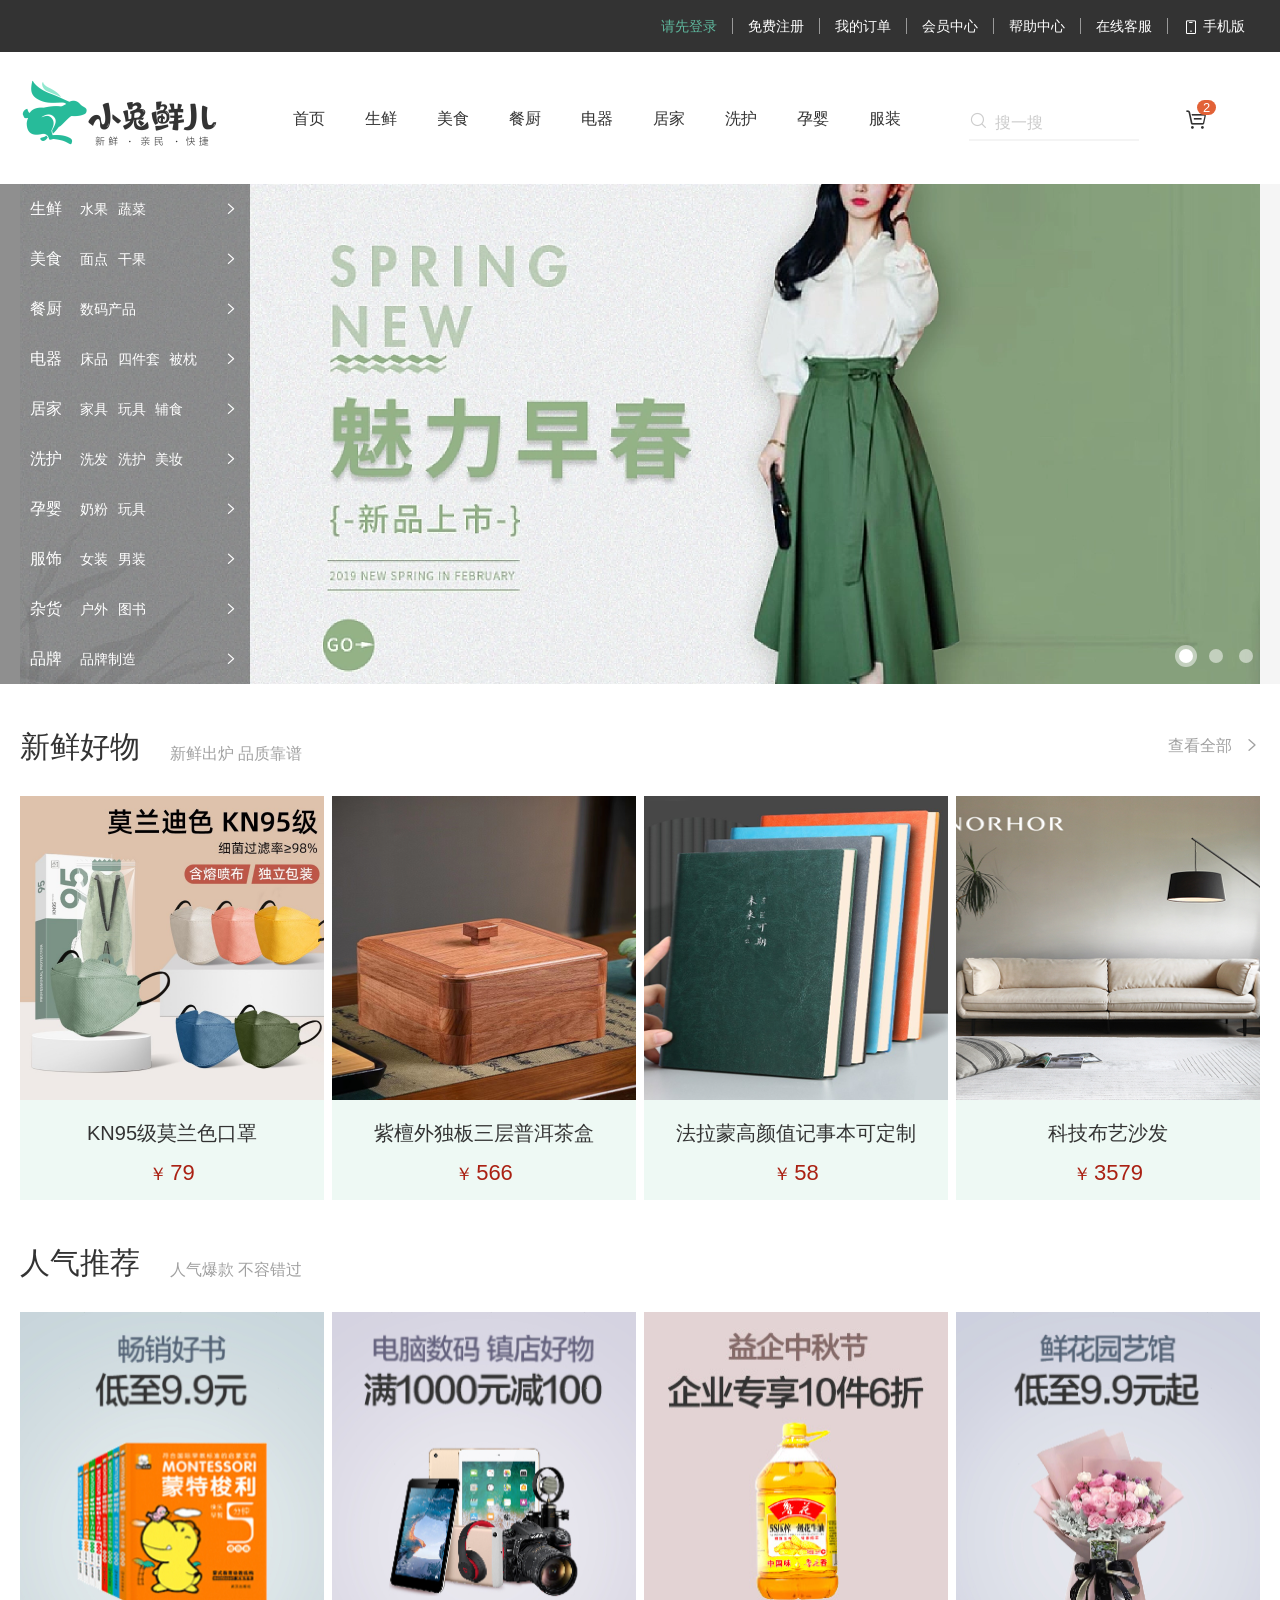
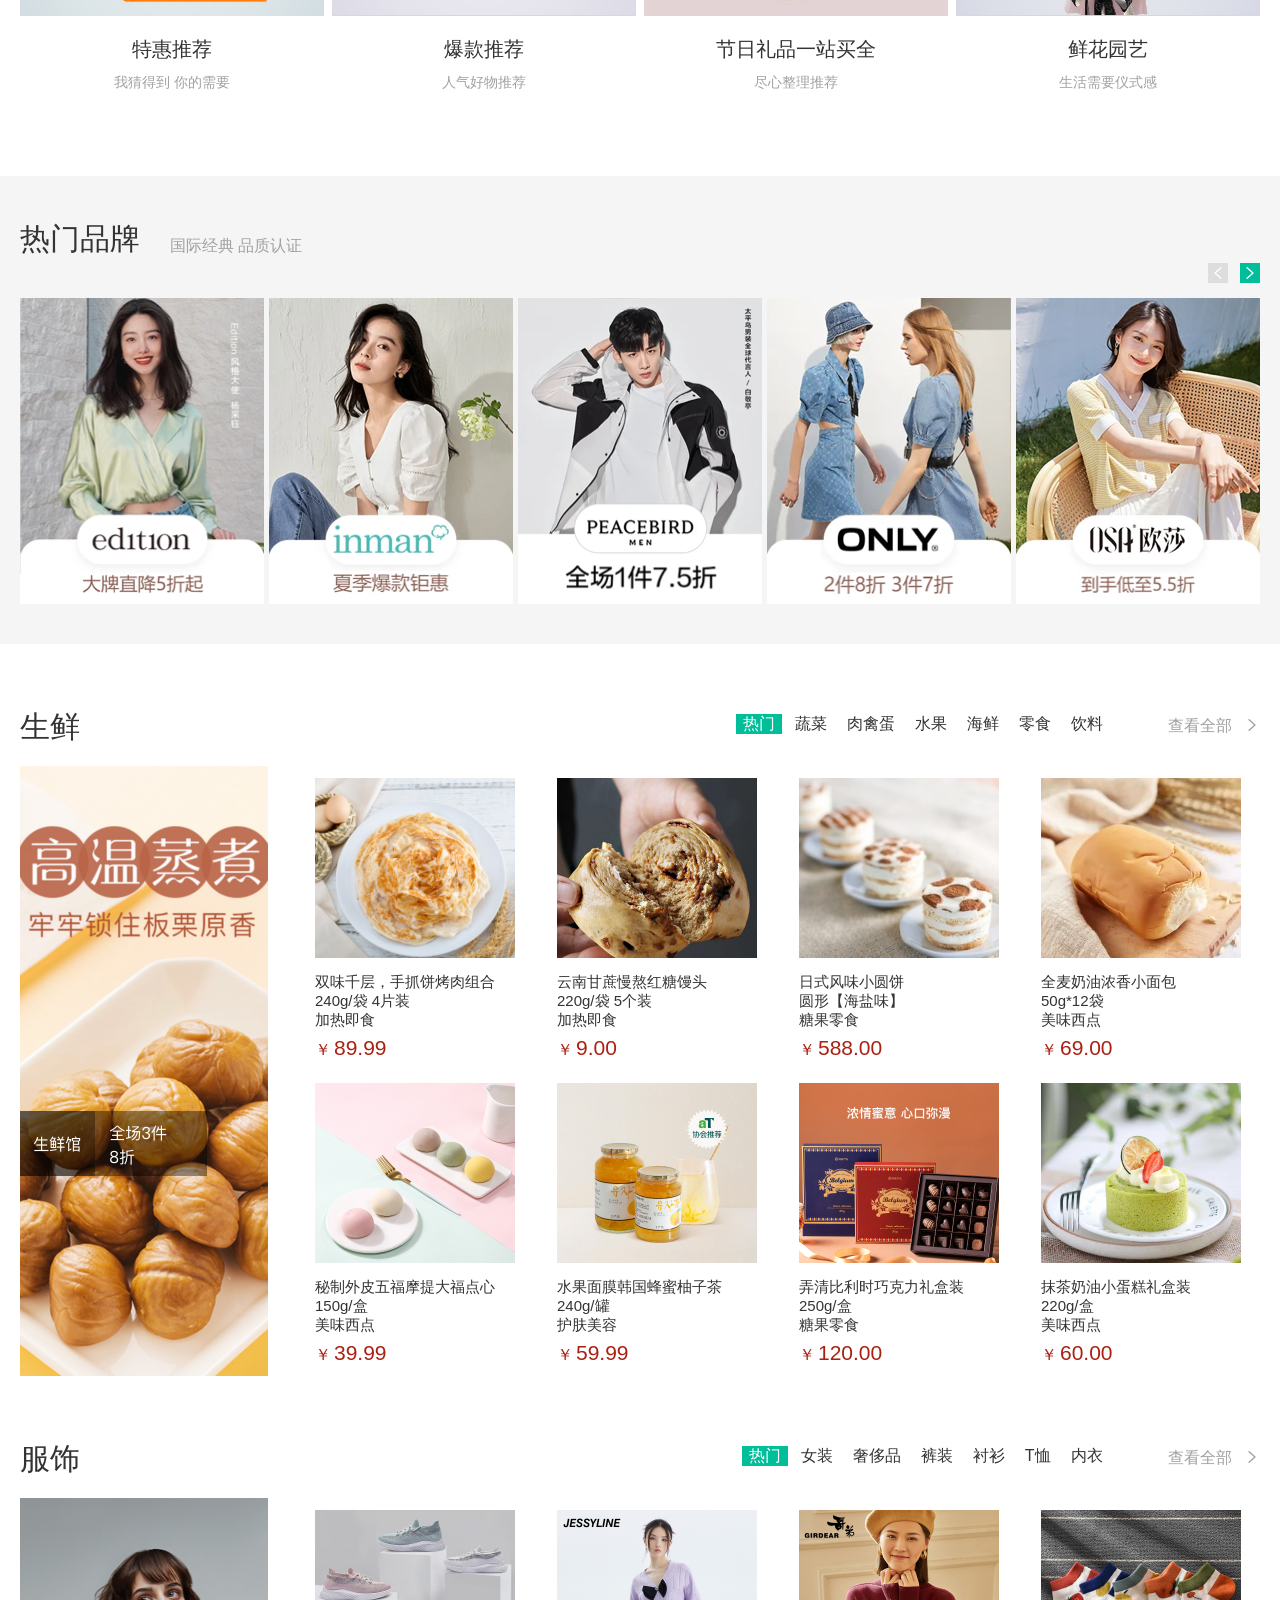
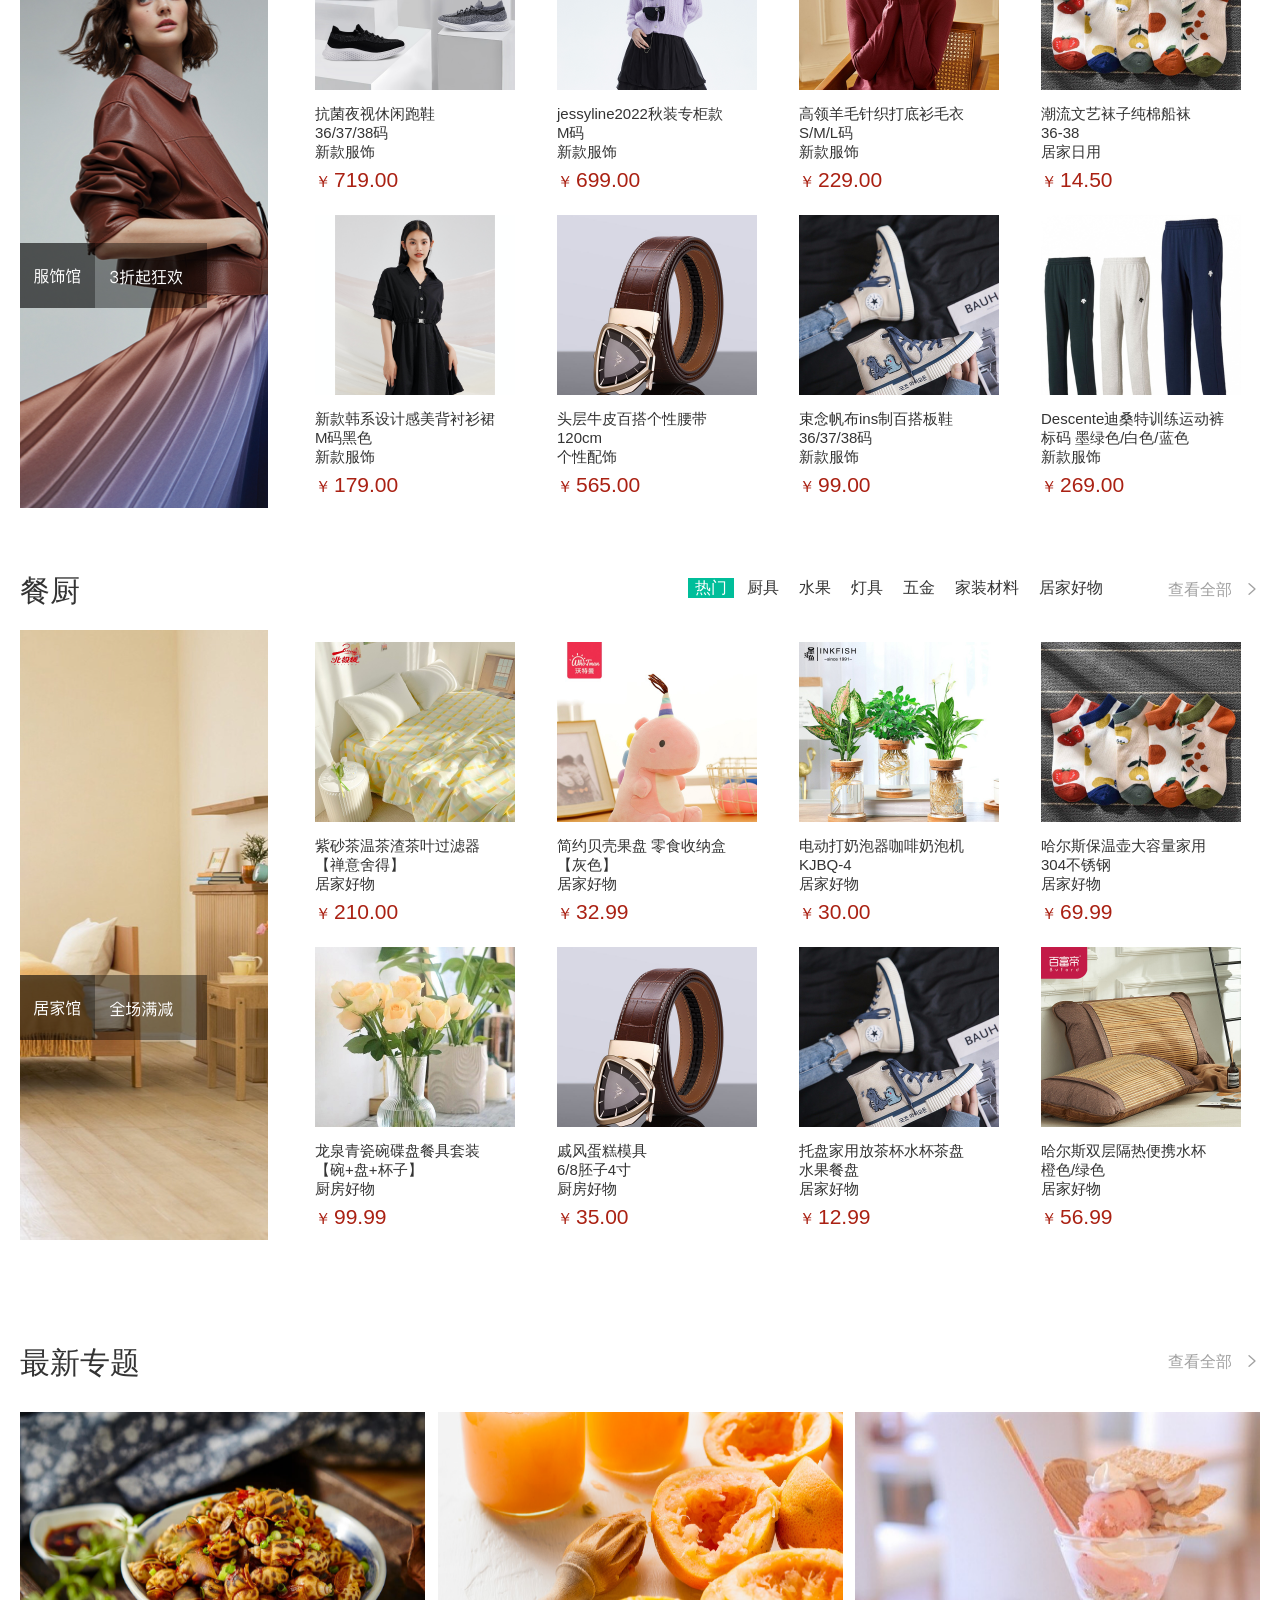
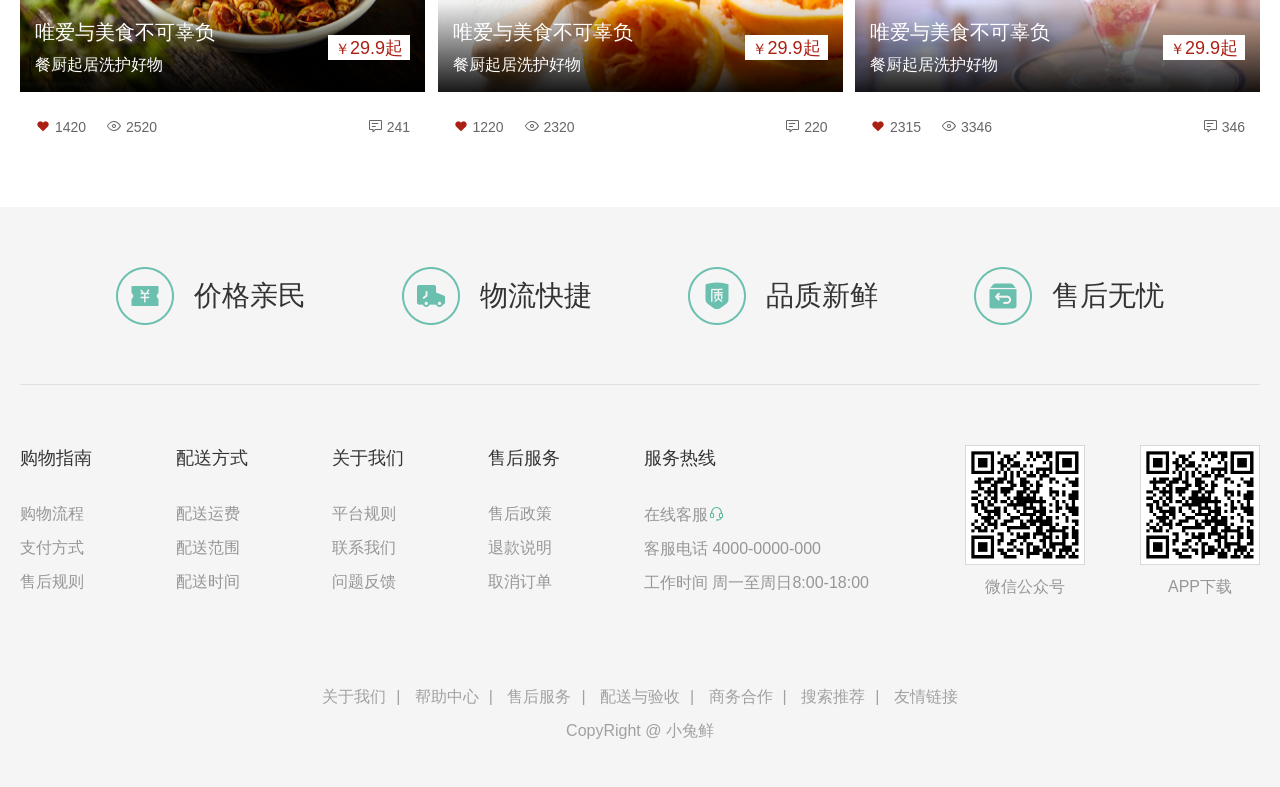
<file: xtx-pc(静态页面练习)/index.html>
<!DOCTYPE html>
<html lang="en">
<head>
    <meta charset="UTF-8">
    <meta name="viewport" content="width=device-width, initial-scale=1.0">
    <!-- 提高百度搜索排名 -->
    <meta name="description" content="小兔鲜儿官网，致力于打造全球最大的食品、生鲜电商购物平台。">
    <meta name="keywords" content="小兔鲜儿,食品,生鲜,服装,家电,电商,购物">
    <title>小兔鲜儿-新鲜、惠民、快捷！</title>
    <!-- 图标：link:favicon -->
    <link rel="shortcut icon" href="favicon.ico" type="image/x-icon">
    <link rel="stylesheet" href="./iconfont/iconfont.css">
    <link rel="stylesheet" href="./css/base.css">
    <link rel="stylesheet" href="./css/common.css">
    <link rel="stylesheet" href="./css/index.css">
</head>
<body>
    <!-- 快捷导航 -->
    <div class="shortcut">
        <div class="wrapper">
            <ul>
                <li><a href="#" class="login">请先登录</a></li>
                <li><a href="#">免费注册</a></li>
                <li><a href="#">我的订单</a></li>
                <li><a href="#">会员中心</a></li>
                <li><a href="#">帮助中心</a></li>
                <li><a href="#">在线客服</a></li>
                <li><a href="#"><span class="iconfont icon-mobile-phone"></span>手机版</a></li>
            </ul>
        </div>
    </div>
    <!-- header区域 -->
     <div class="header wrapper">
        <!-- logo -->
        <div class="logo">
            <h1><a href="">小兔鲜</a></h1>
        </div>
        <!-- 导航 -->
        <div class="nav">
            <ul>
                <li><a href="#">首页</a></li>
                <li><a href="#">生鲜</a></li>
                <li><a href="#">美食</a></li>
                <li><a href="#">餐厨</a></li>
                <li><a href="#">电器</a></li>
                <li><a href="#">居家</a></li>
                <li><a href="#">洗护</a></li>
                <li><a href="#">孕婴</a></li>
                <li><a href="#">服装</a></li>
            </ul>
        </div>
        <!-- 搜索 -->
        <div class="search">
            <span class="iconfont icon-search"></span>
            <input type="text" placeholder="搜一搜">
        </div>
        <!-- 购物车 -->
        <div class="cart">
            <span class="iconfont icon-cart-full"></span>
            <i>2</i>
        </div>
    </div>
    <!-- banner区域 -->
    <div class="banner">
        <div class="wrapper">
            <!-- 图片 -->
            <ul class="pic">
                <li><a href="#"><img src="./uploads/banner1.png" alt=""></a></li>
                <li><a href="#"><img src="./uploads/banner1.png" alt=""></a></li>
                <li><a href="#"><img src="./uploads/banner1.png" alt=""></a></li>            
            </ul>
            <!-- 侧导航ul -->
            <div class="subnav">
                <ul>
                    <li>
                        <div>
                            <a href="#" class="classify">生鲜</a>
                            <a href="#">水果</a>
                            <a href="#">蔬菜</a>
                        </div>
                        <span class="iconfont icon-arrow-right-bold"></span>
                    </li>
                    <li>
                        <div>
                            <a href="#" class="classify">美食</a>
                            <a href="#">面点</a>
                            <a href="#">干果</a>
                        </div>
                        <span class="iconfont icon-arrow-right-bold"></span>
                    </li>
                    <li>
                        <div>
                            <a href="#" class="classify">餐厨</a>
                            <a href="#">数码产品</a>
                        </div>
                        <span class="iconfont icon-arrow-right-bold"></span>
                    </li>
                    <li>
                        <div>
                            <a href="#" class="classify">电器</a>
                            <a href="#">床品</a>
                            <a href="#">四件套</a>
                            <a href="#">被枕</a>
                        </div>
                        <span class="iconfont icon-arrow-right-bold"></span>
                    </li>
                    <li>
                        <div>
                            <a href="#" class="classify">居家</a>
                            <a href="#">家具</a>
                            <a href="#">玩具</a>
                            <a href="#">辅食</a>
                        </div>
                        <span class="iconfont icon-arrow-right-bold"></span>
                    </li>
                    <li>
                        <div>
                            <a href="#" class="classify">洗护</a>
                            <a href="#">洗发</a>
                            <a href="#">洗护</a>
                            <a href="#">美妆</a>
                        </div>
                        <span class="iconfont icon-arrow-right-bold"></span>
                    </li>
                    <li>
                        <div>
                            <a href="#" class="classify">孕婴</a>
                            <a href="#">奶粉</a>
                            <a href="#">玩具</a>
                        </div>
                        <span class="iconfont icon-arrow-right-bold"></span>
                    </li>
                    <li>
                        <div>
                            <a href="#" class="classify">服饰</a>
                            <a href="#">女装</a>
                            <a href="#">男装</a>
                        </div>
                        <span class="iconfont icon-arrow-right-bold"></span>
                    </li>
                    <li>
                        <div>
                            <a href="#" class="classify">杂货</a>
                            <a href="#">户外</a>
                            <a href="#">图书</a>
                        </div>
                        <span class="iconfont icon-arrow-right-bold"></span>
                    </li>
                    <li>
                        <div>
                            <a href="#" class="classify">品牌</a>
                            <a href="#">品牌制造</a>
                        </div>
                        <span class="iconfont icon-arrow-right-bold"></span>
                    </li>
                </ul>
            </div>
            <!-- 圆点指示器 -->
            <ol>
                <li class="current"><i></i></li>
                <li><i></i></li>
                <li><i></i></li>
            </ol>
            
        </div>
    </div>
    <!-- 新鲜好物区域 -->
    <div class="goods wrapper">
        <!--标题  -->
        <div class="title">
            <div class="left">
                <h3>新鲜好物</h3>
                <p>新鲜出炉 品质靠谱</p>
            </div>
            <div class="right">
                <a href="#" class="more">查看全部
                    <span class="iconfont icon-arrow-right-bold"></span>
                </a>
            </div>
        </div>
        <!-- 内容 -->
        <div class="bd">
           <ul>
            <li>
                <a href="#">
                    <div class="pic"><img src="./uploads/goods1.png" alt=""></div>
                    <div class="text">
                        <h4>KN95级莫兰色口罩</h4>
                        <p>￥<span>79</span></p>
                    </div>
                </a>
            </li>
            <li>
                <a href="#">
                    <div class="pic"><img src="./uploads/goods2.png" alt=""></div>
                    <div class="text">
                        <h4>紫檀外独板三层普洱茶盒</h4>
                        <p>￥<span>566</span></p>
                    </div>
                </a>
            </li>
            <li>
                <a href="#">
                    <div class="pic"><img src="./uploads/goods3.png" alt=""></div>
                    <div class="text">
                        <h4>法拉蒙高颜值记事本可定制</h4>
                        <p>￥<span>58</span></p>
                    </div>
                </a>
            </li>
            <li>
                <a href="#">
                    <div class="pic"><img src="./uploads/goods4.png" alt=""></div>
                    <div class="text">
                        <h4>科技布艺沙发</h4>
                        <p>￥<span>3579</span></p>
                    </div>
                </a>
            </li>
           </ul>
        </div>
    </div>  
    <!-- 人气推荐 -->
    <div class="recommend wrapper">
        <!-- 标题  -->
        <div class="title">
            <div class="left">
                <h3>人气推荐</h3>
                <p>人气爆款 不容错过</p>
            </div>
        </div>
        <!-- 内容 -->
        <div class="bd">
           <ul>
            <li>
                <a href="#">
                    <div class="pic"><img src="./uploads/recommend1.png" alt=""></div>
                    <div class="text">
                        <h4>特惠推荐</h4>
                        <p>我猜得到 你的需要</p>
                    </div>
                </a>
            </li>
            <li>
                <a href="#">
                    <div class="pic"><img src="./uploads/recommend2.png" alt=""></div>
                    <div class="text">
                        <h4>爆款推荐</h4>
                        <p>人气好物推荐</p>
                    </div>
                </a>
            </li>
            <li>
                <a href="#">
                    <div class="pic"><img src="./uploads/recommend3.png" alt=""></div>
                    <div class="text">
                        <h4>节日礼品一站买全</h4>
                        <p>尽心整理推荐</p>
                    </div>
                </a>
            </li>
            <li>
                <a href="#">
                    <div class="pic"><img src="./uploads/recommend4.png" alt=""></div>
                    <div class="text">
                        <h4>鲜花园艺</h4>
                        <p>生活需要仪式感</p>
                    </div>
                </a>
            </li>
           </ul>
        </div>  
    </div>
    <!-- 热门品牌 -->
    <div class="brand">
        <div class="wrapper">
            <!-- 标题  -->
            <div class="title">
                <div class="left">
                    <h3>热门品牌</h3>
                    <p>国际经典 品质认证</p>
                </div>
                <div class="button">
                    <a href="#" class="prev">
                        <i class="iconfont icon-arrow-left-bold"></i>
                    </a>
                    <a href="#" class="next">
                        <i class="iconfont icon-arrow-right-bold"></i>
                    </a>
                </div>
            </div>
            <!-- 内容 -->
            <div class="bd">
                <ul>
                    <li>
                        <a href="#">
                            <img src="./uploads/hot1.png" alt="">
                        </a>
                    </li>
                    <li>
                        <a href="#">
                            <img src="./uploads/hot2.png" alt="">
                        </a>
                    </li>
                    <li>
                        <a href="#">
                            <img src="./uploads/hot3.png" alt="">
                        </a>
                    </li>
                    <li>
                        <a href="#">
                            <img src="./uploads/hot4.png" alt="">
                        </a>
                    </li>
                    <li>
                        <a href="#">
                            <img src="./uploads/hot5.png" alt="">
                        </a>
                    </li>
                </ul>
            </div>
        </div>
    </div>
    <!-- 生鲜 -->
    <div class="fresh wrapper">
        <!-- 标题  -->
        <div class="title">
            <div class="left">
                <h3>生鲜</h3>
            </div>
            <div class="right">
                <ul>
                    <li><a href="#" class="active">热门</a></li>
                    <li><a href="#">蔬菜</a></li>
                    <li><a href="#">肉禽蛋</a></li>
                    <li><a href="#">水果</a></li>
                    <li><a href="#">海鲜</a></li>
                    <li><a href="#">零食</a></li>
                    <li><a href="#">饮料</a></li>
                </ul>
                <a href="#" class="more">查看全部
                    <span class="iconfont icon-arrow-right-bold"></span>
                </a>
            </div>
        </div>
        <!-- 内容 -->
        <div class="content">
            <div class="left">
                <a href="#"><img src="./uploads/fresh_left.png" alt=""></a>
            </div>
            <div class="right">
                <ul>
                    <li>
                        <a href="#">
                            <div class="pic">
                                <a href="#">
                                    <img src="./uploads/fresh1.png" alt="">
                                </a>
                            </div>
                            <div class="txt">
                                <div class="info">
                                    <h4>双味千层，手抓饼烤肉组合</h4>
                                    <p>240g/袋 4片装</p>
                                    <p>加热即食</p>
                                </div>
                                <p class="price">
                                    ￥<span>89.99</span>
                                </p>
                            </div>
                        </a>
                        <!-- 鼠标悬停绿色区域 -->
                        <div class="cover">
                            <p>找相似</p>
                            <p></p>
                            <p>发现更多宝贝<span class="iconfont icon-arrow-right-bold"></span></p>
                        </div>
                    </li>
                    <li>
                        <a href="#">
                            <div class="pic">
                                <a href="#">
                                    <img src="./uploads/fresh2.png" alt="">
                                </a>
                            </div>
                            <div class="txt">
                                <div class="info">
                                    <h4>云南甘蔗慢熬红糖馒头</h4>
                                    <p>220g/袋 5个装</p>
                                    <p>加热即食</p>
                                </div>
                                <p class="price">
                                    ￥<span>9.00</span>
                                </p>
                            </div>
                        </a>
                        <!-- 鼠标悬停绿色区域 -->
                        <div class="cover">
                            <p>找相似</p>
                            <p></p>
                            <p>发现更多宝贝<span class="iconfont icon-arrow-right-bold"></span></p>
                        </div>
                    </li>
                    <li>
                        <a href="#">
                            <div class="pic">
                                <a href="#">
                                    <img src="./uploads/fresh3.png" alt="">
                                </a>
                            </div>
                            <div class="txt">
                                <div class="info">
                                    <h4>日式风味小圆饼</h4>
                                    <p>圆形【海盐味】</p>
                                    <p>糖果零食</p>
                                </div>
                                <p class="price">
                                    ￥<span>588.00</span>
                                </p>
                            </div>
                        </a>
                        <!-- 鼠标悬停绿色区域 -->
                        <div class="cover">
                            <p>找相似</p>
                            <p></p>
                            <p>发现更多宝贝<span class="iconfont icon-arrow-right-bold"></span></p>
                        </div>
                    </li>
                    <li>
                        <a href="#">
                            <div class="pic">
                                <a href="#">
                                    <img src="./uploads/fresh4.png" alt="">
                                </a>
                            </div>
                            <div class="txt">
                                <div class="info">
                                    <h4>全麦奶油浓香小面包</h4>
                                    <p>50g*12袋</p>
                                    <p>美味西点</p>
                                </div>
                                <p class="price">
                                    ￥<span>69.00</span>
                                </p>
                            </div>
                        </a>
                        <!-- 鼠标悬停绿色区域 -->
                        <div class="cover">
                            <p>找相似</p>
                            <p></p>
                            <p>发现更多宝贝<span class="iconfont icon-arrow-right-bold"></span></p>
                        </div>
                    </li>
                    <li>
                        <a href="#">
                            <div class="pic">
                                <a href="#">
                                    <img src="./uploads/fresh5.png" alt="">
                                </a>
                            </div>
                            <div class="txt">
                                <div class="info">
                                    <h4>秘制外皮五福摩提大福点心</h4>
                                    <p>150g/盒</p>
                                    <p>美味西点</p>
                                </div>
                                <p class="price">
                                    ￥<span>39.99</span>
                                </p>
                            </div>
                        </a>
                        <!-- 鼠标悬停绿色区域 -->
                        <div class="cover">
                            <p>找相似</p>
                            <p></p>
                            <p>发现更多宝贝<span class="iconfont icon-arrow-right-bold"></span></p>
                        </div>
                    </li>
                    <li>
                        <a href="#">
                            <div class="pic">
                                <a href="#">
                                    <img src="./uploads/fresh6.png" alt="">
                                </a>
                            </div>
                            <div class="txt">
                                <div class="info">
                                    <h4>水果面膜韩国蜂蜜柚子茶</h4>
                                    <p>240g/罐</p>
                                    <p>护肤美容</p>
                                </div>
                                <p class="price">
                                    ￥<span>59.99</span>
                                </p>
                            </div>
                        </a>
                        <!-- 鼠标悬停绿色区域 -->
                        <div class="cover">
                            <p>找相似</p>
                            <p></p>
                            <p>发现更多宝贝<span class="iconfont icon-arrow-right-bold"></span></p>
                        </div>
                    </li>
                    <li>
                        <a href="#">
                            <div class="pic">
                                <a href="#">
                                    <img src="./uploads/fresh7.png" alt="">
                                </a>
                            </div>
                            <div class="txt">
                                <div class="info">
                                    <h4>弄清比利时巧克力礼盒装</h4>
                                    <p>250g/盒</p>
                                    <p>糖果零食</p>
                                </div>
                                <p class="price">
                                    ￥<span>120.00</span>
                                </p>
                            </div>
                        </a>
                        <!-- 鼠标悬停绿色区域 -->
                        <div class="cover">
                            <p>找相似</p>
                            <p></p>
                            <p>发现更多宝贝<span class="iconfont icon-arrow-right-bold"></span></p>
                        </div>
                    </li>
                    <li>
                        <a href="#">
                            <div class="pic">
                                <a href="#">
                                    <img src="./uploads/fresh8.png" alt="">
                                </a>
                            </div>
                            <div class="txt">
                                <div class="info">
                                    <h4>抹茶奶油小蛋糕礼盒装</h4>
                                    <p>220g/盒</p>
                                    <p>美味西点</p>
                                </div>
                                <p class="price">
                                    ￥<span>60.00</span>
                                </p>
                            </div>
                        </a>
                        <!-- 鼠标悬停绿色区域 -->
                        <div class="cover">
                            <p>找相似</p>
                            <p></p>
                            <p>发现更多宝贝<span class="iconfont icon-arrow-right-bold"></span></p>
                        </div>
                    </li>
                </ul>
            </div>
        </div>
    </div>
    <!-- 服饰 -->
    <div class="fresh wrapper">
        <!-- 标题  -->
        <div class="title">
            <div class="left">
                <h3>服饰</h3>
            </div>
            <div class="right">
                <ul>
                    <li><a href="#" class="active">热门</a></li>
                    <li><a href="#">女装</a></li>
                    <li><a href="#">奢侈品</a></li>
                    <li><a href="#">裤装</a></li>
                    <li><a href="#">衬衫</a></li>
                    <li><a href="#">T恤</a></li>
                    <li><a href="#">内衣</a></li>
                </ul>
                <a href="#" class="more">查看全部
                    <span class="iconfont icon-arrow-right-bold"></span>
                </a>
            </div>
        </div>
        <!-- 内容 -->
        <div class="content">
            <div class="left">
                <a href="#"><img src="./uploads/colthes_left.png" alt=""></a>
            </div>
            <div class="right">
                <ul>
                    <li>
                        <a href="#">
                            <div class="pic">
                                <a href="#">
                                    <img src="./uploads/clothes1.png" alt="">
                                </a>
                            </div>
                            <div class="txt">
                                <div class="info">
                                    <h4>抗菌夜视休闲跑鞋</h4>
                                    <p>36/37/38码</p>
                                    <p>新款服饰</p>
                                </div>
                                <p class="price">
                                    ￥<span>719.00</span>
                                </p>
                            </div>
                        </a>
                        <!-- 鼠标悬停绿色区域 -->
                        <div class="cover">
                            <p>找相似</p>
                            <p></p>
                            <p>发现更多宝贝<span class="iconfont icon-arrow-right-bold"></span></p>
                        </div>
                    </li>
                    <li>
                        <a href="#">
                            <div class="pic">
                                <a href="#">
                                    <img src="./uploads/clothes2.png" alt="">
                                </a>
                            </div>
                            <div class="txt">
                                <div class="info">
                                    <h4>jessyline2022秋装专柜款</h4>
                                    <p>M码</p>
                                    <p>新款服饰</p>
                                </div>
                                <p class="price">
                                    ￥<span>699.00</span>
                                </p>
                            </div>
                        </a>
                        <!-- 鼠标悬停绿色区域 -->
                        <div class="cover">
                            <p>找相似</p>
                            <p></p>
                            <p>发现更多宝贝<span class="iconfont icon-arrow-right-bold"></span></p>
                        </div>
                    </li>
                    <li>
                        <a href="#">
                            <div class="pic">
                                <a href="#">
                                    <img src="./uploads/clothes3.png" alt="">
                                </a>
                            </div>
                            <div class="txt">
                                <div class="info">
                                    <h4>高领羊毛针织打底衫毛衣</h4>
                                    <p>S/M/L码</p>
                                    <p>新款服饰</p>
                                </div>
                                <p class="price">
                                    ￥<span>229.00</span>
                                </p>
                            </div>
                        </a>
                        <!-- 鼠标悬停绿色区域 -->
                        <div class="cover">
                            <p>找相似</p>
                            <p></p>
                            <p>发现更多宝贝<span class="iconfont icon-arrow-right-bold"></span></p>
                        </div>
                    </li>
                    <li>
                        <a href="#">
                            <div class="pic">
                                <a href="#">
                                    <img src="./uploads/clothes4.png" alt="">
                                </a>
                            </div>
                            <div class="txt">
                                <div class="info">
                                    <h4>潮流文艺袜子纯棉船袜</h4>
                                    <p>36-38</p>
                                    <p>居家日用</p>
                                </div>
                                <p class="price">
                                    ￥<span>14.50</span>
                                </p>
                            </div>
                        </a>
                        <!-- 鼠标悬停绿色区域 -->
                        <div class="cover">
                            <p>找相似</p>
                            <p></p>
                            <p>发现更多宝贝<span class="iconfont icon-arrow-right-bold"></span></p>
                        </div>
                    </li>
                    <li>
                        <a href="#">
                            <div class="pic">
                                <a href="#">
                                    <img src="./uploads/clothes5.png" alt="">
                                </a>
                            </div>
                            <div class="txt">
                                <div class="info">
                                    <h4>新款韩系设计感美背衬衫裙</h4>
                                    <p>M码黑色</p>
                                    <p>新款服饰</p>
                                </div>
                                <p class="price">
                                    ￥<span>179.00</span>
                                </p>
                            </div>
                        </a>
                        <!-- 鼠标悬停绿色区域 -->
                        <div class="cover">
                            <p>找相似</p>
                            <p></p>
                            <p>发现更多宝贝<span class="iconfont icon-arrow-right-bold"></span></p>
                        </div>
                    </li>
                    <li>
                        <a href="#">
                            <div class="pic">
                                <a href="#">
                                    <img src="./uploads/clothes6.png" alt="">
                                </a>
                            </div>
                            <div class="txt">
                                <div class="info">
                                    <h4>头层牛皮百搭个性腰带</h4>
                                    <p>120cm</p>
                                    <p>个性配饰</p>
                                </div>
                                <p class="price">
                                    ￥<span>565.00</span>
                                </p>
                            </div>
                        </a>
                        <!-- 鼠标悬停绿色区域 -->
                        <div class="cover">
                            <p>找相似</p>
                            <p></p>
                            <p>发现更多宝贝<span class="iconfont icon-arrow-right-bold"></span></p>
                        </div>
                    </li>
                    <li>
                        <a href="#">
                            <div class="pic">
                                <a href="#">
                                    <img src="./uploads/clothes7.png" alt="">
                                </a>
                            </div>
                            <div class="txt">
                                <div class="info">
                                    <h4>束念帆布ins制百搭板鞋</h4>
                                    <p>36/37/38码</p>
                                    <p>新款服饰</p>
                                </div>
                                <p class="price">
                                    ￥<span>99.00</span>
                                </p>
                            </div>
                        </a>
                        <!-- 鼠标悬停绿色区域 -->
                        <div class="cover">
                            <p>找相似</p>
                            <p></p>
                            <p>发现更多宝贝<span class="iconfont icon-arrow-right-bold"></span></p>
                        </div>
                    </li>
                    <li>
                        <a href="#">
                            <div class="pic">
                                <a href="#">
                                    <img src="./uploads/clothes8.png" alt="">
                                </a>
                            </div>
                            <div class="txt">
                                <div class="info">
                                    <h4>Descente迪桑特训练运动裤</h4>
                                    <p>标码 墨绿色/白色/蓝色</p>
                                    <p>新款服饰</p>
                                </div>
                                <p class="price">
                                    ￥<span>269.00</span>
                                </p>
                            </div>
                        </a>
                        <!-- 鼠标悬停绿色区域 -->
                        <div class="cover">
                            <p>找相似</p>
                            <p></p>
                            <p>发现更多宝贝<span class="iconfont icon-arrow-right-bold"></span></p>
                        </div>
                    </li>
                </ul>
            </div>
        </div>
    </div>
    <!-- 餐厨 -->
    <div class="fresh wrapper">
        <!-- 标题  -->
        <div class="title">
            <div class="left">
                <h3>餐厨</h3>
            </div>
            <div class="right">
                <ul>
                    <li><a href="#" class="active">热门</a></li>
                    <li><a href="#">厨具</a></li>
                    <li><a href="#">水果</a></li>
                    <li><a href="#">灯具</a></li>
                    <li><a href="#">五金</a></li>
                    <li><a href="#">家装材料</a></li>
                    <li><a href="#">居家好物</a></li>
                </ul>
                <a href="#" class="more">查看全部
                    <span class="iconfont icon-arrow-right-bold"></span>
                </a>
            </div>
        </div>
        <!-- 内容 -->
        <div class="content">
            <div class="left">
                <a href="#"><img src="./uploads/home_left.png" alt=""></a>
            </div>
            <div class="right">
                <ul>
                    <li>
                        <a href="#">
                            <div class="pic">
                                <a href="#">
                                    <img src="./uploads/home1.png" alt="">
                                </a>
                            </div>
                            <div class="txt">
                                <div class="info">
                                    <h4>紫砂茶温茶渣茶叶过滤器</h4>
                                    <p>【禅意舍得】</p>
                                    <p>居家好物</p>
                                </div>
                                <p class="price">
                                    ￥<span>210.00</span>
                                </p>
                            </div>
                        </a>
                        <!-- 鼠标悬停绿色区域 -->
                        <div class="cover">
                            <p>找相似</p>
                            <p></p>
                            <p>发现更多宝贝<span class="iconfont icon-arrow-right-bold"></span></p>
                        </div>
                    </li>
                    <li>
                        <a href="#">
                            <div class="pic">
                                <a href="#">
                                    <img src="./uploads/home2.png" alt="">
                                </a>
                            </div>
                            <div class="txt">
                                <div class="info">
                                    <h4>简约贝壳果盘 零食收纳盒</h4>
                                    <p>【灰色】</p>
                                    <p>居家好物</p>
                                </div>
                                <p class="price">
                                    ￥<span>32.99</span>
                                </p>
                            </div>
                        </a>
                        <!-- 鼠标悬停绿色区域 -->
                        <div class="cover">
                            <p>找相似</p>
                            <p></p>
                            <p>发现更多宝贝<span class="iconfont icon-arrow-right-bold"></span></p>
                        </div>
                    </li>
                    <li>
                        <a href="#">
                            <div class="pic">
                                <a href="#">
                                    <img src="./uploads/home3.png" alt="">
                                </a>
                            </div>
                            <div class="txt">
                                <div class="info">
                                    <h4>电动打奶泡器咖啡奶泡机</h4>
                                    <p>KJBQ-4</p>
                                    <p>居家好物</p>
                                </div>
                                <p class="price">
                                    ￥<span>30.00</span>
                                </p>
                            </div>
                        </a>
                        <!-- 鼠标悬停绿色区域 -->
                        <div class="cover">
                            <p>找相似</p>
                            <p></p>
                            <p>发现更多宝贝<span class="iconfont icon-arrow-right-bold"></span></p>
                        </div>
                    </li>
                    <li>
                        <a href="#">
                            <div class="pic">
                                <a href="#">
                                    <img src="./uploads/clothes4.png" alt="">
                                </a>
                            </div>
                            <div class="txt">
                                <div class="info">
                                    <h4>哈尔斯保温壶大容量家用</h4>
                                    <p>304不锈钢</p>
                                    <p>居家好物</p>
                                </div>
                                <p class="price">
                                    ￥<span>69.99</span>
                                </p>
                            </div>
                        </a>
                        <!-- 鼠标悬停绿色区域 -->
                        <div class="cover">
                            <p>找相似</p>
                            <p></p>
                            <p>发现更多宝贝<span class="iconfont icon-arrow-right-bold"></span></p>
                        </div>
                    </li>
                    <li>
                        <a href="#">
                            <div class="pic">
                                <a href="#">
                                    <img src="./uploads/home5.png" alt="">
                                </a>
                            </div>
                            <div class="txt">
                                <div class="info">
                                    <h4>龙泉青瓷碗碟盘餐具套装</h4>
                                    <p>【碗+盘+杯子】</p>
                                    <p>厨房好物</p>
                                </div>
                                <p class="price">
                                    ￥<span>99.99</span>
                                </p>
                            </div>
                        </a>
                        <!-- 鼠标悬停绿色区域 -->
                        <div class="cover">
                            <p>找相似</p>
                            <p></p>
                            <p>发现更多宝贝<span class="iconfont icon-arrow-right-bold"></span></p>
                        </div>
                    </li>
                    <li>
                        <a href="#">
                            <div class="pic">
                                <a href="#">
                                    <img src="./uploads/clothes6.png" alt="">
                                </a>
                            </div>
                            <div class="txt">
                                <div class="info">
                                    <h4>戚风蛋糕模具</h4>
                                    <p>6/8胚子4寸</p>
                                    <p>厨房好物</p>
                                </div>
                                <p class="price">
                                    ￥<span>35.00</span>
                                </p>
                            </div>
                        </a>
                        <!-- 鼠标悬停绿色区域 -->
                        <div class="cover">
                            <p>找相似</p>
                            <p></p>
                            <p>发现更多宝贝<span class="iconfont icon-arrow-right-bold"></span></p>
                        </div>
                    </li>
                    <li>
                        <a href="#">
                            <div class="pic">
                                <a href="#">
                                    <img src="./uploads/clothes7.png" alt="">
                                </a>
                            </div>
                            <div class="txt">
                                <div class="info">
                                    <h4>托盘家用放茶杯水杯茶盘</h4>
                                    <p>水果餐盘</p>
                                    <p>居家好物</p>
                                </div>
                                <p class="price">
                                    ￥<span>12.99</span>
                                </p>
                            </div>
                        </a>
                        <!-- 鼠标悬停绿色区域 -->
                        <div class="cover">
                            <p>找相似</p>
                            <p></p>
                            <p>发现更多宝贝<span class="iconfont icon-arrow-right-bold"></span></p>
                        </div>
                    </li>
                    <li>
                        <a href="#">
                            <div class="pic">
                                <a href="#">
                                    <img src="./uploads/home8.png" alt="">
                                </a>
                            </div>
                            <div class="txt">
                                <div class="info">
                                    <h4>哈尔斯双层隔热便携水杯</h4>
                                    <p>橙色/绿色</p>
                                    <p>居家好物</p>
                                </div>
                                <p class="price">
                                    ￥<span>56.99</span>
                                </p>
                            </div>
                        </a>
                        <!-- 鼠标悬停绿色区域 -->
                        <div class="cover">
                            <p>找相似</p>
                            <p></p>
                            <p>发现更多宝贝<span class="iconfont icon-arrow-right-bold"></span></p>
                        </div>
                    </li>
                </ul>
            </div>
        </div>
    </div>
    <!-- 最新专题 -->
    <div class="topic wrapper">
        <!-- 标题  -->
        <div class="title">
            <div class="left">
                <h3>最新专题</h3>
            </div>
            <div class="right">
                <a href="#" class="more">查看全部
                    <span class="iconfont icon-arrow-right-bold"></span>
                </a>
            </div>
        </div>
        <!-- 内容 -->
        <div class="topic-bd">
            <ul>
                <li>
                    <a href="#">
                        <div class="pic">
                            <img src="./uploads/topic1.png" alt="">
                            <!-- 定位区域 -->
                            <div class="cover">
                                <div class="left">
                                    <h4>唯爱与美食不可辜负</h4>
                                    <p>餐厨起居洗护好物</p>
                                </div>
                                <div class="right">
                                    ￥<span>29.9</span><span>起</span>
                                </div>
                            </div>
                        </div>
                        <div class="txt">
                            <div class="left">
                                <p>
                                    <i class="iconfont icon-favorites-fill"></i>
                                    <span>1420</span>
                                </p>
                                <p>
                                    <i class="iconfont icon-browse"></i>
                                    <span>2520</span>
                                </p>
                            </div>
                            <div class="right">
                                <p>
                                    <i class="iconfont icon-comment"></i>
                                    <span>241</span>
                                </p>
                            </div>
                        </div>
                    </a>
                </li>
                <li>
                    <a href="#">
                        <div class="pic">
                            <img src="./uploads/topic2.png" alt="">
                            <!-- 定位区域 -->
                            <div class="cover">
                                <div class="left">
                                    <h4>唯爱与美食不可辜负</h4>
                                    <p>餐厨起居洗护好物</p>
                                </div>
                                <div class="right">
                                    ￥<span>29.9</span><span>起</span>
                                </div>
                            </div>
                        </div>
                        <div class="txt">
                            <div class="left">
                                <p>
                                    <i class="iconfont icon-favorites-fill"></i>
                                    <span>1220</span>
                                </p>
                                <p>
                                    <i class="iconfont icon-browse"></i>
                                    <span>2320</span>
                                </p>
                            </div>
                            <div class="right">
                                <p>
                                    <i class="iconfont icon-comment"></i>
                                    <span>220</span>
                                </p>
                            </div>
                        </div>
                    </a>
                </li>
                <li>
                    <a href="#">
                        <div class="pic">
                            <img src="./uploads/topic3.png" alt="">
                            <!-- 定位区域 -->
                            <div class="cover">
                                <div class="left">
                                    <h4>唯爱与美食不可辜负</h4>
                                    <p>餐厨起居洗护好物</p>
                                </div>
                                <div class="right">
                                    ￥<span>29.9</span><span>起</span>
                                </div>
                            </div>
                        </div>
                        <div class="txt">
                            <div class="left">
                                <p>
                                    <i class="iconfont icon-favorites-fill"></i>
                                    <span>2315</span>
                                </p>
                                <p>
                                    <i class="iconfont icon-browse"></i>
                                    <span>3346</span>
                                </p>
                            </div>
                            <div class="right">
                                <p>
                                    <i class="iconfont icon-comment"></i>
                                    <span>346</span>
                                </p>
                            </div>
                        </div>
                    </a>
                </li>
            </ul>
        </div>
        
    </div>
    <!-- 底部区域 -->
    <div class="footer">
        <div class="wrapper">
            <!-- 服务 -->
            <div class="service">
                <ul>
                    <li>
                        <h5></h5>
                        <p>价格亲民</p>
                    </li>
                    <li>
                        <h5></h5>
                        <p>物流快捷</p>
                    </li>
                    <li>
                        <h5></h5>
                        <p>品质新鲜</p>
                    </li>
                    <li>
                        <h5></h5>
                        <p>售后无忧</p>
                    </li>
                </ul>
            </div>
            <!-- 帮助 -->
            <div class="help">
                <div class="left">
                    <dl>
                        <dt>购物指南</dt>
                        <dd><a href="#">购物流程</a></dd>
                        <dd><a href="#">支付方式</a></dd>
                        <dd><a href="#">售后规则</a></dd>
                    </dl>
                    <dl>
                        <dt>配送方式</dt>
                        <dd><a href="#">配送运费</a></dd>
                        <dd><a href="#">配送范围</a></dd>
                        <dd><a href="#">配送时间</a></dd>
                    </dl>
                    <dl>
                        <dt>关于我们</dt>
                        <dd><a href="#">平台规则</a></dd>
                        <dd><a href="#">联系我们</a></dd>
                        <dd><a href="#">问题反馈</a></dd>
                    </dl>
                    <dl>
                        <dt>售后服务</dt>
                        <dd><a href="#">售后政策</a></dd>
                        <dd><a href="#">退款说明</a></dd>
                        <dd><a href="#">取消订单</a></dd>
                    </dl>
                    <dl>
                        <dt>服务热线</dt>
                        <dd><a href="#">在线客服<span class="iconfont icon-customer-service"></span></a></dd>
                        <dd><a href="#">客服电话 4000-0000-000</a></dd>
                        <dd><a href="#">工作时间 周一至周日8:00-18:00</a></dd>
                    </dl>
                </div>
                <div class="right">
                    <ul>
                        <li>
                            <div class="pic"><img src="./images/wechat.png" alt=""></div>
                            <p>微信公众号</p>
                        </li>
                        <li>
                            <div class="pic"><img src="./images/app.png" alt=""></div>
                            <p>APP下载</p>
                        </li>
                    </ul>
                </div>
            </div>
            <!-- 版权 -->
            <div class="copyright">
                <p>
                    <a href="#">关于我们</a>|
                    <a href="#">帮助中心</a>|
                    <a href="#">售后服务</a>|
                    <a href="#">配送与验收</a>|
                    <a href="#">商务合作</a>|
                    <a href="#">搜索推荐</a>|
                    <a href="#">友情链接</a>
                </p>
                <p>CopyRight @ 小兔鲜</p>
            </div>
        </div>
    </div>
</body>
</html>
</file>
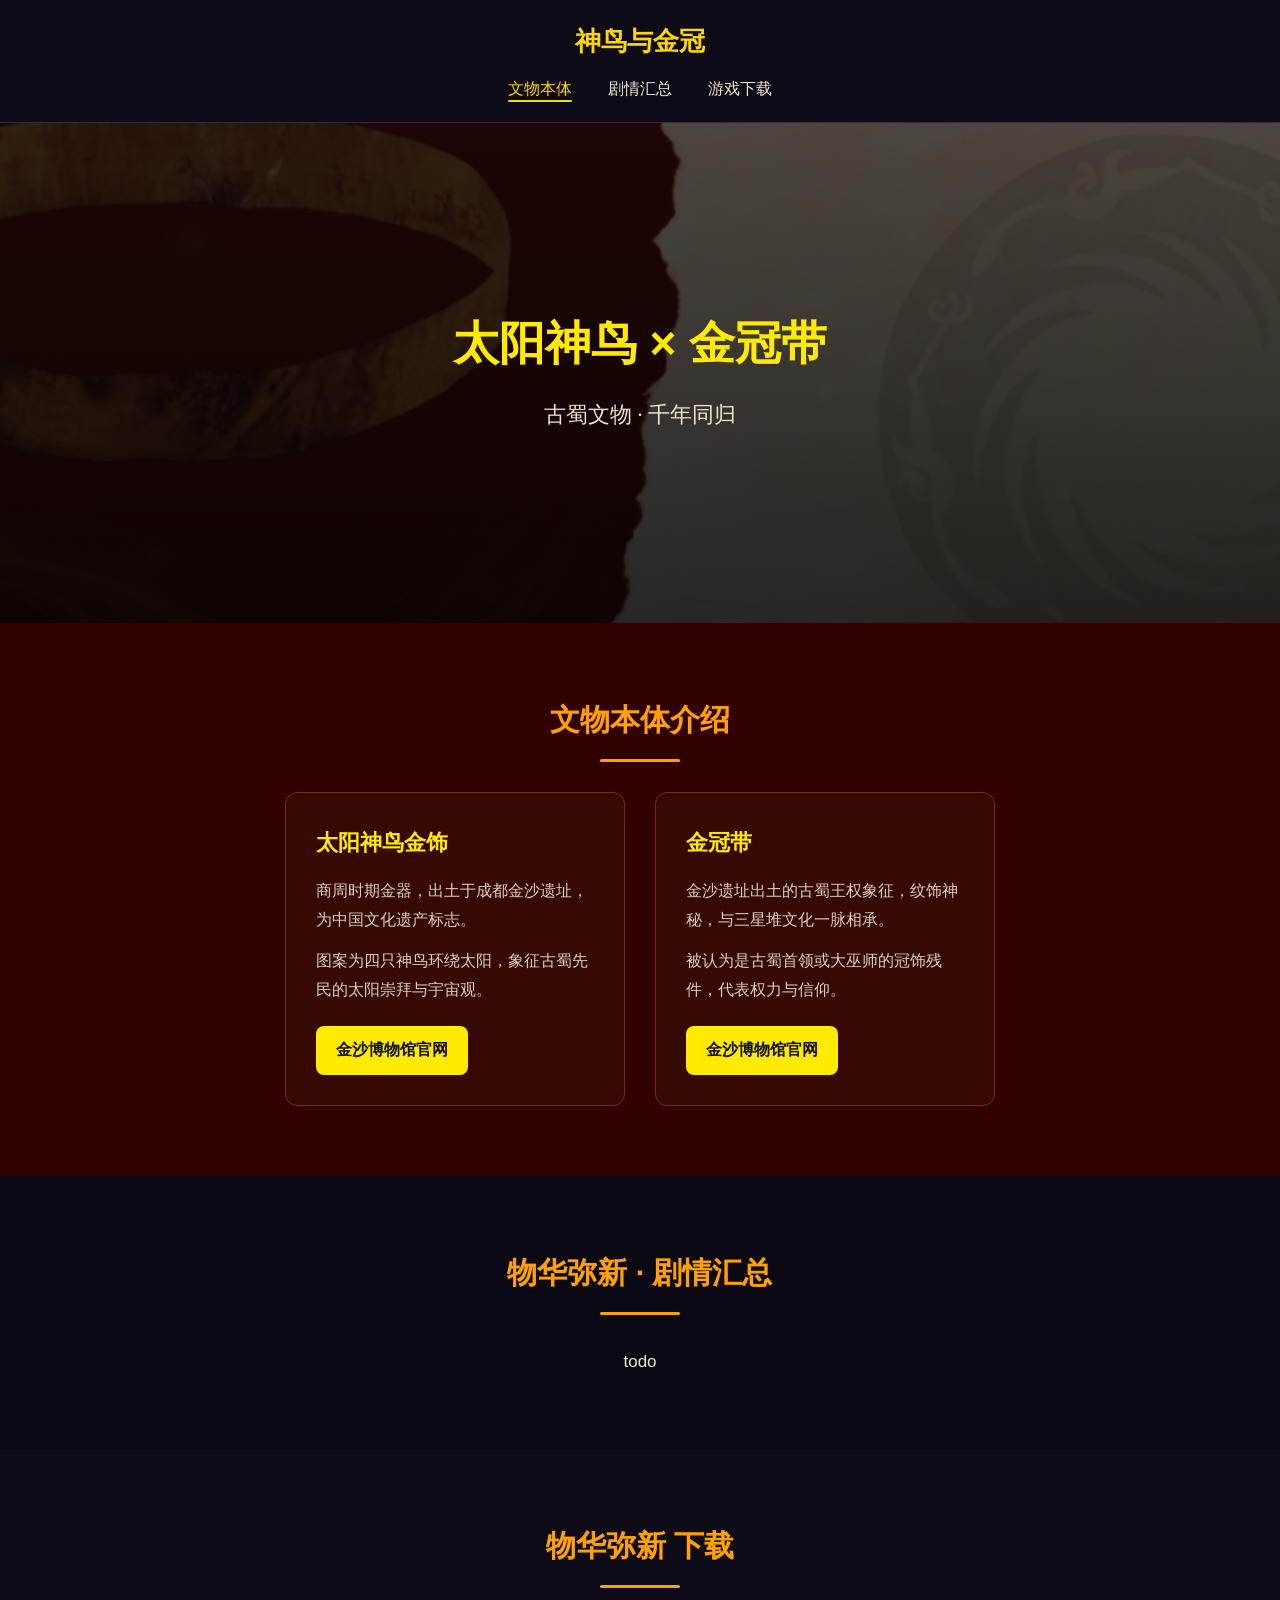
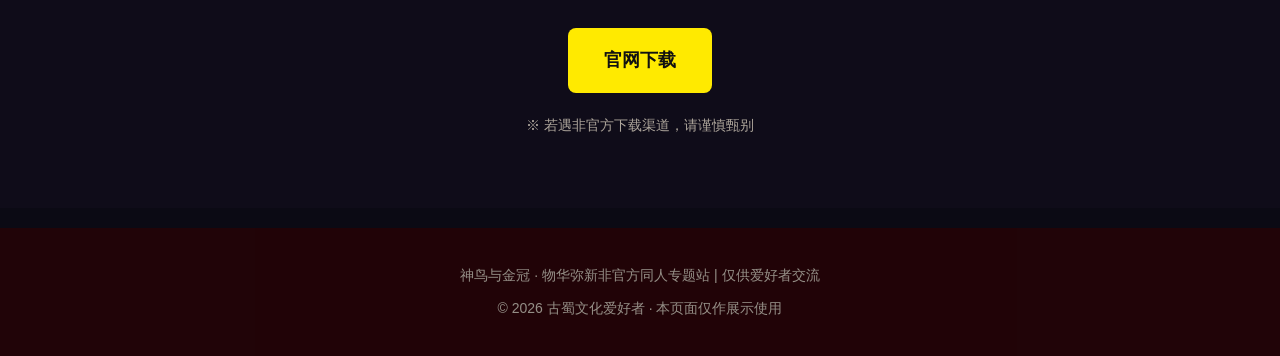
<file: 网页试做/index.html>
<!DOCTYPE html>
<html lang="zh-CN">
<head>
  <meta charset="UTF-8">
  <meta name="viewport" content="width=device-width, initial-scale=1.0">
  <title>神鸟与金冠 · 物华弥新专题</title>
  <!-- 引入外部CSS文件 -->
  <link rel="stylesheet" href="style.css">
  <!-- 增加视口优化 -->
  <meta name="description" content="神鸟与金冠 - 物华弥新同人专题站，介绍太阳神鸟与金冠带文物及相关剧情">
  <meta name="keywords" content="物华弥新,太阳神鸟,金冠带,古蜀文明">
</head>
<body>

<header class="header">
  <div class="container">
    <h1 class="logo">神鸟与金冠</h1>
    <nav class="nav">
      <a href="#relic">文物本体</a>
      <a href="#story">剧情汇总</a>
      <a href="#download">游戏下载</a>
    </nav>
  </div>
</header>

<section class="banner">
  <div class="banner-inner">
    <h2>太阳神鸟 × 金冠带</h2>
    <p>古蜀文物 · 千年同归</p>
  </div>
</section>

<section id="relic" class="section relic-section">
  <div class="container">
    <h2 class="section-title">文物本体介绍</h2>
    <div class="card-box">
      <div class="card">
        <h3>太阳神鸟金饰</h3>
        <p>商周时期金器，出土于成都金沙遗址，为中国文化遗产标志。</p>
        <p>图案为四只神鸟环绕太阳，象征古蜀先民的太阳崇拜与宇宙观。</p>
        <a href="https://www.sjmuseum.com" target="_blank" class="btn">金沙博物馆官网</a>
      </div>
      <div class="card">
        <h3>金冠带</h3>
        <p>金沙遗址出土的古蜀王权象征，纹饰神秘，与三星堆文化一脉相承。</p>
        <p>被认为是古蜀首领或大巫师的冠饰残件，代表权力与信仰。</p>
        <a href="https://www.sjmuseum.com" target="_blank" class="btn">金沙博物馆官网</a>
      </div>
    </div>
</section>

<section id="story" class="section story-section">
  <div class="container">
    <h2 class="section-title">物华弥新 · 剧情汇总</h2>
    <div class="story-content">
      <p>todo</p>
    </div>
  </div>
</section>

<section id="download" class="section download-section">
  <div class="container">
    <h2 class="section-title">物华弥新 下载</h2>
    <div class="download-btns">

      <a href="https://www.biligame.com/detail/?id=106486&spm_id_from=555.235.0.0&sourceFrom=1600810011" target="_blank" class="btn btn-big">官网下载</a>
    </div>
    <p style="margin-top: 20px; opacity: 0.7; font-size: 14px;">※ 若遇非官方下载渠道，请谨慎甄别</p>
  </div>
</section>

<footer class="footer">
  <div class="container">
    <p>神鸟与金冠 · 物华弥新非官方同人专题站 | 仅供爱好者交流</p>
    <p style="margin-top: 8px;">© 2026 古蜀文化爱好者 · 本页面仅作展示使用</p>
  </div>
</footer>

<!-- 引入外部JS文件 -->
<script src="script.js"></script>
</body>
</html>
</file>
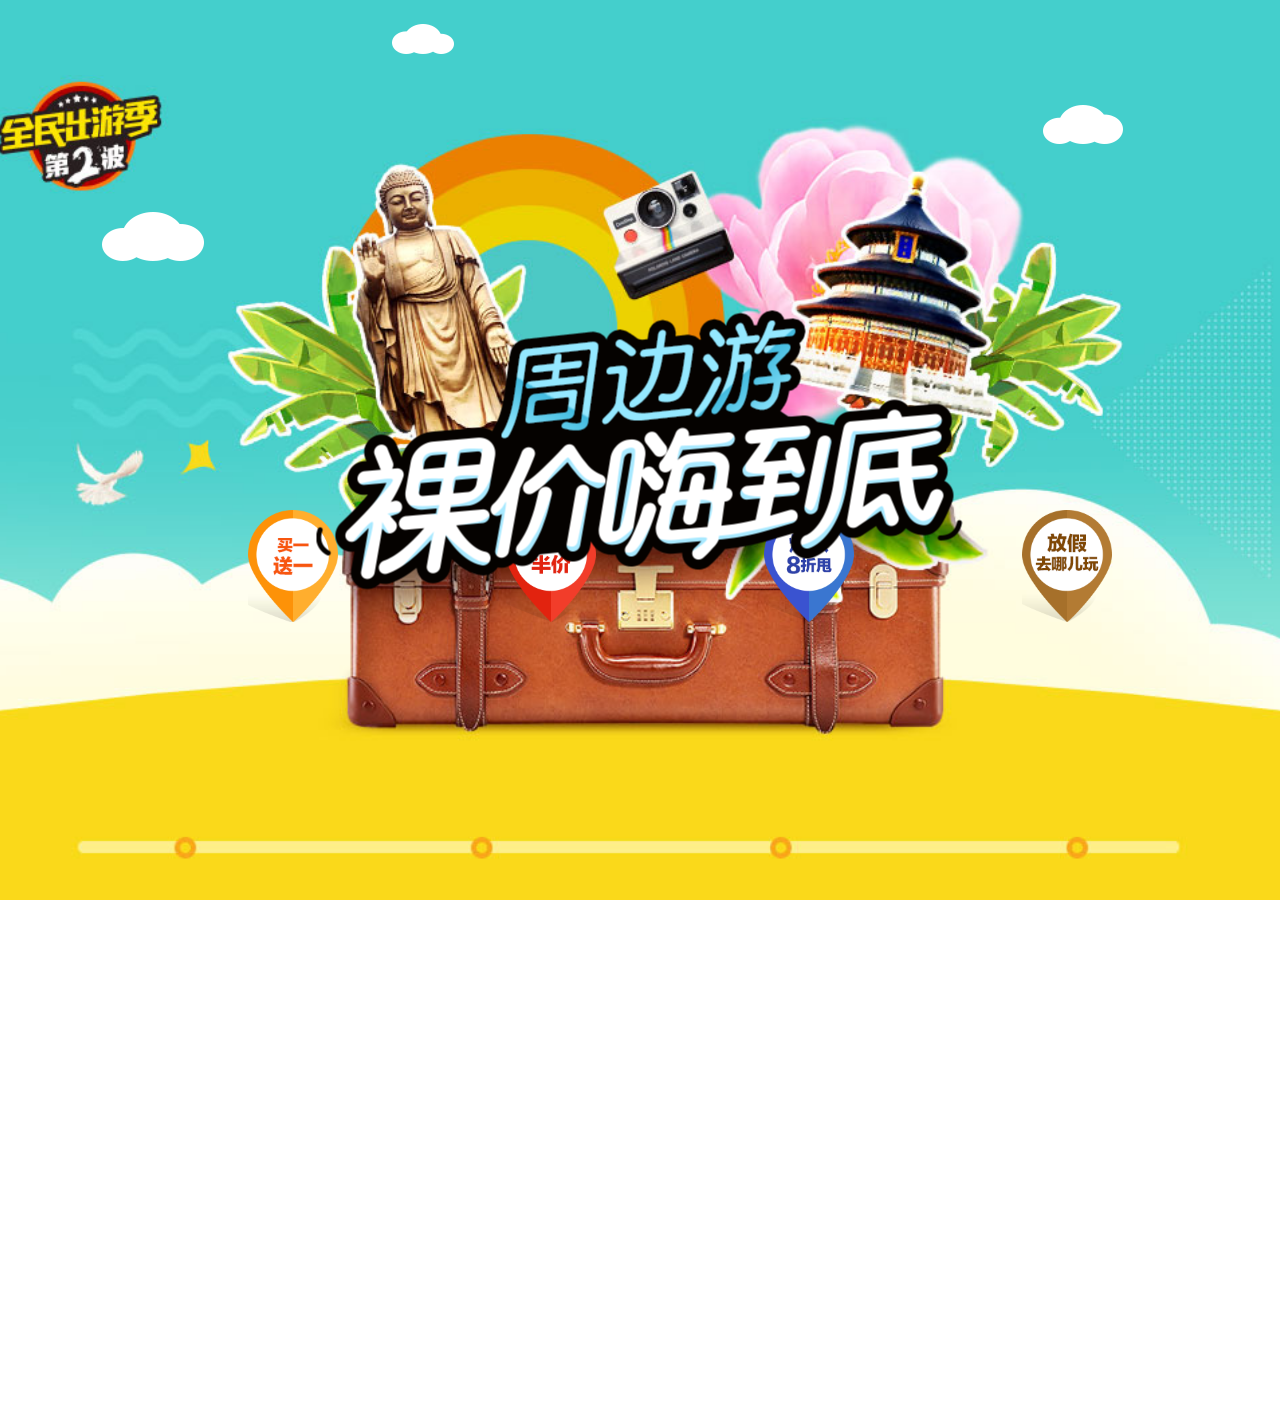
<file: 周边游(动态效果练习）/全民出游.html>
<!DOCTYPE html>
<html lang="en">
<head>
  <meta charset="UTF-8">
  <meta http-equiv="X-UA-Compatible" content="IE=edge">
  <meta name="viewport" content="width=device-width, initial-scale=1.0">
  <title>全民出游季</title>
  <link rel="stylesheet" href="./css/index.css">
</head>
<body>
  <!-- 云 -->
  <div class="cloud">
    <img src="./images/yun1.png" alt="">
    <img src="./images/yun2.png" alt="">
    <img src="./images/yun3.png" alt="">
  </div>

  <!-- 文字 -->
  <div class="text">
    <img src="./images/font1.png" alt="">
  </div>

  <div class="bottom">
    <ul class="ud">
      <li><img src="./images/1.png" alt=""></li>
      <li><img src="./images/2.png" alt=""></li>
      <li><img src="./images/3.png" alt=""></li>
      <li><img src="./images/4.png" alt=""></li>
    </ul>
  </div>
</body>
</html>
</file>
<file: xtx-pc(静态页面练习)/iconfont/iconfont.css>
@font-face {
  font-family: "iconfont"; /* Project id 3703850 */
  src: url('iconfont.woff2?t=1665647794908') format('woff2'),
       url('iconfont.woff?t=1665647794908') format('woff'),
       url('iconfont.ttf?t=1665647794908') format('truetype');
}

.iconfont {
  font-family: "iconfont" !important;
  font-size: 16px;
  font-style: normal;
  -webkit-font-smoothing: antialiased;
  -moz-osx-font-smoothing: grayscale;
}

.icon-favorites-fill:before {
  content: "\e721";
}

.icon-cart-full:before {
  content: "\e746";
}

.icon-browse:before {
  content: "\e666";
}

.icon-comment:before {
  content: "\e668";
}

.icon-customer-service:before {
  content: "\e66a";
}

.icon-fabulous:before {
  content: "\e66f";
}

.icon-mobile-phone:before {
  content: "\e678";
}

.icon-search:before {
  content: "\e67d";
}

.icon-arrow-left-bold:before {
  content: "\e685";
}

.icon-arrow-right-bold:before {
  content: "\e687";
}
</file>
<file: xtx-pc(静态页面练习)/css/base.css>
/* 去除常见标签默认的 margin 和 padding */
* {
  margin: 0;
  padding: 0;
  box-sizing: border-box;
}

/* 设置网页统一的字体大小、行高、字体系列相关属性 */
body {
  font: 16px/1.5  "Microsoft Yahei",
    "Hiragino Sans GB", "Heiti SC", "WenQuanYi Micro Hei", sans-serif;
  color: #333;
}

/* 去除列表默认样式 */
ul,
ol {
  list-style: none;
}

/* 去除默认的倾斜效果 */
em,
i {
  font-style: normal;
}

/* 去除a标签默认下划线，并设置默认文字颜色 */
a {
  text-decoration: none;
  color: #333;
}

/* 设置img的垂直对齐方式为居中对齐，去除img默认下间隙 */
img {
  width: 100%;
  height: 100%;
  vertical-align: middle;
}

/* 去除input默认样式 */
input {
  border: none;
  outline: none;
  color: #333;
}

h1,
h2,
h3,
h4,
h5,
h6 {
  font-weight: 400;
}
</file>
<file: xtx-pc(静态页面练习)/css/common.css>
/* 各个页面相同的样式 */
/* 版心 */
.wrapper{
    margin:0 auto;
    width: 1240px;
}
/* 快捷导航 */
.shortcut{
  height: 52px;
  background-color: #333;
}
.shortcut .wrapper{
  display: flex;
  /* 右对齐 */
  justify-content: flex-end;
  height: 52px;
  /* background-color: pink; */
}
.shortcut  ul{
  display: flex;
  line-height: 52px;
}
.shortcut li a{
  padding: 0 15px;
  border-right: 1px solid #999;
  font-size: 14px;
  color: #fff;
}
.shortcut li:last-child a{
  border: none;
}
.shortcut li .login{
  color: #5eb69c;
}
.shortcut li .iconfont{
  margin-right: 4px;
  vertical-align: middle;
}

/* 头部区域 */
.header{
  display: flex;
  margin-top: 22px;
  margin-bottom: 22px;
  height: 88px;
  /* background-color: pink; */
}
/* logo */
.logo{
  margin-right: 40px;
  width: 200px;
  height: 88px;
  /* background-color: skyblue; */
}
.logo a{
  display: block;
  width: 200px;
  height: 88px;
  background-image: url(../images/logo.png);
  font-size: 0;
}

/* 导航 */
.nav{
  margin: 33px;
  margin-right: 28px;
}
.nav ul{
  display: flex;
}
.nav li{
  margin-right: 40px;
}
.nav li a{
  padding-bottom: 10px;
}
.nav li a:hover{
  border-bottom: 2px solid #5eb69c;
  color: #5eb69c;
}

/* 搜索 */
.search{
  display: flex;
  margin-top: 33px;
  margin-right: 45px;
  width: 170px;
  height: 34px;
  border-bottom: 2px solid #f4f4f4;
}
.search .iconfont{
  margin-right: 8px;
  font-size: 18px;
  color: #ccc;
}
.search input{
  /* 浏览器优先生效默认宽度，所以重置默认宽度 */
  flex: 1;
  width: 0;
}
.search input::placeholder{
  font-size: 16px;
  color: #ccc;
}

/* 购物车 */
.cart{
  margin-top: 26px;
  /* 子绝父相 */
  position: relative;
}
.cart .iconfont{
  font-size: 26px;
}
.cart i{
  position: absolute;;
  top: 0px;
  left: 13px;
  padding: 0 6px;
  height: 15px;
  font-size: 13px;
  color: #fff;
  line-height: 15px;
  background-color: #e26237;
  border-radius: 8px;
}

/* footer */
.footer{
  height: 580px;
  background-color: #f5f5f5;
}
/* 服务 */
.service{
  padding: 60px 0;
  height: 178px;
  border-bottom: 1px solid #e0e0e0;
}
.service ul{
  display: flex;
  justify-content: space-evenly;
}
.service li{
  display: flex;
  width: 190px;
  height: 58px;
  /* background-color: pink; */
}
.service li h5{
  margin-right: 20px;
  width: 58px;
  height: 58px;
  background-image: url(../images/sprite.png);
}
.service li p{
  font-size: 28px;
  line-height: 58px;
}
.service li:nth-child(2) h5{
  background-position: 0 -58px;
}
.service li:nth-child(3) h5{
  background-position: 0 -116px;
}
.service li:nth-child(4) h5{
  background-position: 0 -174px;
}


/* 帮助中心 */
.help{
  display: flex;
  justify-content: space-between;
  padding-top: 60px;
  height: 300px;
  /* background-color: pink; */
}
.help .left{
  display: flex;
}
.help .left dl{
  margin-right: 84px;
}
.help .left dl:last-child{
  margin-right: 0;
}
.help .left dt{
  margin-bottom: 30px;
  font-size: 18px;
}
.help .left dd{
  margin-bottom: 10px;
}
.help .left a{
  color: #969696;
}
.help .left .iconfont{
  color: #5eb69c;
}

.help .right ul{
  display: flex;
}
.help .right li:first-child{
  margin-right: 55px;
}
.help .right .pic{
  margin-bottom: 10px;
  width: 120px;
  height: 120px;
}
.help .right p{
  color: #969696;
  text-align: center;
}

/* 版权区域 */
.copyright{
  text-align: center;
}
.copyright p{
  margin-bottom: 10px;
  color: #a1a1a1;
}
.copyright p a{
  margin: 0 10px;
  color: #a1a1a1;
}
/* 新鲜好物 */
/* 标题--公共样式 */
.title{
  display: flex;
  justify-content: space-between;
  margin-top: 40px;
  margin-bottom: 30px;
  height: 42px;
  /* background-color: pink; */
}
.title .left{
  display: flex;
}
.title .left h3{
  margin-right: 30px;
  font-size: 30px;
}
.title .left p{
  align-self: flex-end;
  color: #a1a1a1;
}

.title .right .more{
  line-height: 42px;
  color: #a1a1a1;
}
.title .right .more .iconfont{
  margin-left: 8px;
}
/* 内容--公共样式 */
.bd ul{
  display: flex;
  justify-content: space-between;
}
.bd li{
  width: 304px;
  height: 404px;
  background-color: #eef9f4;
}
.bd li .pic{
  width: 304px;
  height: 304px;
}
.bd li .text{
  text-align: center;

}
.bd li .text h4{
    margin-bottom: 8px;
    margin-top: 18px;
    font-size: 20px;
}
</file>
<file: xtx-pc(静态页面练习)/css/index.css>
/* 首页样式 */
/* banner */
.banner{
    position: relative;
    height: 500px;
    background-color: #f5f5f5;
}
.banner .wrapper{
    height: 500px;
    background-color: pink;
    overflow: hidden;
}
/* 图片 */
.banner .pic{
    display: flex;
    /* flex布局：父级宽度不够，增大父级尺寸 */
    width: 3720px;
}

/* 侧导航 */
.subnav{
    position: absolute;
    left: 0;
    top: 0;
    width: 250px;
    height: 500px;
    background-color: rgba(0, 0, 0, 0.42);
}
.subnav li{
    display: flex;
    justify-content: space-between;
    height: 50px;
    line-height: 50px;
    padding-left: 30px;
    padding-right: 12px;
    color: #fff;
    cursor: pointer;
}
.subnav li a{
    color: #fff;
    font-size: 14px;
    padding-right: 5px;
}
.subnav li .classify{
    padding-right: 14px;
    font-size: 16px;

}
.subnav li .iconfont{
    font-size: 14px;
}
.subnav li:hover{
    background-color: #00be9a;
}

/* 圆点指示器 */
.banner ol{
    position: absolute;
    display: flex;
    bottom: 17px;
    right: 23px;
}
.banner ol li{
    cursor: pointer;
    margin-left: 8px;
    width: 22px;
    height: 22px;
    border-radius: 50%;
}
.banner ol i{
    display: block;
    margin: 4px; 
    width: 14px;
    height: 14px;
    background-color: rgba(255, 255, 255, 0.5);
    border-radius: 50%;
}
.banner ol .current{
    background-color: rgba(255, 255, 255, 0.5);
}
.banner ol .current i{
    background-color: #fff;
}

/* 新鲜好物 */
.goods .bd p{
  font-size: 18px;
  color: #AA2113;

}
.goods .bd p span{
  margin-left: 3px;
  font-size: 22px;
}

/* 人气推荐 */
.recommend .bd p{
  font-size: 14px;
  color: #a1a1a1;
}
.recommend .bd li{
  background-color: #fff;
}

/* 热门品牌 */
.brand{
    margin-top: 60px;
    height: 468px;
    background-color: #f5f5f5;
}
.brand .wrapper{
    overflow: hidden;
    height: 468px;
    /* background-color: pink; */
}
.brand .title{
    position: relative;
    margin-bottom: 40px;
}

.brand .button{
    display: flex;
    position: absolute;
    right: 0;
    bottom: -25px;
}
.brand .button a{
    margin-left: 12px;
    width: 20px;
    height: 20px;
    text-align: center;
    line-height: 20px;
    color:#fff;
}
.brand .button .prev{
    background-color: #ddd;
}
.brand .button .next{
    background-color: #00be9a;
}

.brand .bd li{
    width: 244px;
    height: 306px;
}

/* 生鲜标题 */
.fresh .title{
    margin-top: 60px;
    margin-bottom: 20px;
}
.title .right{
    display: flex;
}
.title .right ul{
    display: flex;
    margin-top: 10px;
    margin-right: 58px;
}
.title .right ul a{
    display: block;
    margin-left: 6px;
    padding: 0 7px;
    line-height: 20px;
    height: 20px;
    /* background-color: pink; */
}
.title .right ul .active{
    background-color: #00be9a;
    color: #fff;
}
/* 生鲜内容 */
.content{
    display: flex;
    justify-content: space-between;
}
.content .left{
    width: 248px;
    height: 610px;
    /* background-color: pink; */
}
.content .right{
    width: 968px;
    height: 610px;
    /* background-color: pink; */
}
.content .right ul{
    display: flex;
    flex-wrap: wrap;
}
.content .right li{
    position: relative;
    padding: 10px 21px 0;
    width: 242px;
    height: 305px;
    border: 2px solid #fff;
    /* 隐藏绿色.cover */
    overflow: hidden;
}
/* 产品内容 */
.content .pic{
    width: 200px;
    height: 180px;
}
.content .info{
    margin-top: 14px;
    margin-right: 5px;
    height: 60px;
    font-size: 15px;
    line-height: 19px;
}
.content .price{
    color: #AA2113;
}
.content .price span{
    margin-left: 3px;
    font-size: 21px;
}
/* 底部绿色方块 */
.content li .cover{
    position: absolute;
    left: 0;
    bottom: -86px;
    padding-top: 15px;
    width: 242px;
    height: 84px;
    background-color: #00be9a;
    text-align: center;
    color: #fff;
    transition: all 0.5s;
}

.content .cover p:first-child{
    font-size: 17px;
}
.content .cover p:nth-child(2){
    margin: 3px auto 6px;
    width: 120px;
    height: 1px;
    background-color: rgba(255, 255, 255, 0.11);
}
.content .cover p:nth-child(3){
    font-size: 13px;
}
.content .cover p:nth-child(3) .iconfont{
    font-size: 13px;
}

/* 鼠标悬停 */
.content .right li:hover .cover{
    bottom: 0;

}
.content .right li:hover{
    border: 2px solid #00be9a;
}

/* 最新专题 */
.topic{
    margin-bottom: 40px;
}
.topic .title{
    margin-top: 100px;
}
.topic-bd ul{
    display: flex;
    justify-content: space-between;
}
.topic-bd li{
    width: 405px;
    height: 355px;
    /* background-color: pink; */
}
.topic-bd .pic{
    position: relative;
    width: 405px;
    height: 280px;
}

.topic-bd .txt{
    display: flex;
    justify-content: space-between;
    align-items: center;
    padding: 0 15px;
    width: 405px;
    height: 67px;
    font-size: 14px;
    color: #666;
    /* background-color: skyblue; */
}
.topic-bd .txt .left{
    display: flex;
}
.topic-bd .txt .left p{
    margin-right: 20px;
}
.topic-bd .txt .left p:nth-child(1) i{
    color: #AA2113;
}

/* 定位区域（文字） */
.topic-bd .cover{
    position: absolute;
    left: 0;
    bottom: 0;

    display: flex;
    justify-content: space-between;
    align-items: center;

    padding: 0 15px;
    width: 405px;
    height: 90px;
    background-image: linear-gradient(180deg,rgba(137,137,137,0.00) 0%,
    rgba(0,0,0,0.90) 100%);
}
.topic-bd .cover .left{
    color: #fff;
}
.topic-bd .cover .left h4{
    margin-bottom: 6px;
    font-size: 20px;
}

.topic-bd .cover .right{
    padding: 0 7px;
    height: 25px;
    background-color: #fff;
    color: #AA2113;
    font-size: 15px;
}
.topic-bd .cover .right span{
    font-size: 18px;
}
</file>
<file: 网页试做/style.css>
* {
  margin: 0;
  padding: 0;
  box-sizing: border-box;
}

body {
  font-family: "Microsoft YaHei", sans-serif;
  background: #0b0a14;
  color: #f0e6d2;
  line-height: 1.8;
  scroll-behavior: smooth; /* 全局平滑滚动 */
}

.container {
  max-width: 1000px;
  margin: 0 auto;
  padding: 0 20px;
}

/* 头部 */
.header {
  background: rgba(15, 12, 25, 0.95);
  position: sticky;
  top: 0;
  z-index: 999;
  padding: 18px 0;
  border-bottom: 1px solid #332b40;

  transition: background 0.3s ease; /* 背景过渡 */
}

.logo {
  font-size: 26px;
  color: #ffd700;
  text-align: center;
}

.nav {
  text-align: center;
  margin-top: 10px;
}

.nav a {
  color: #f0e6d2;
  text-decoration: none;
  margin: 0 16px;
  font-size: 16px;
  position: relative;
  transition: color 0.3s ease;
}

/* 导航激活态和hover态 */
.nav a:hover, .nav a.active {
  color: #ffd700;
}

.nav a.active::after {
  content: '';
  position: absolute;
  bottom: -5px;
  left: 0;
  width: 100%;
  height: 2px;
  background: #ffd700;
  border-radius: 1px;
}

/* 横幅 */
.banner {
  height: 500px;
  background: linear-gradient(rgba(0,0,0,0.7), rgba(0,0,0,0.85)),
    url("./retouch_2026030522092392.jpg");
  background-size: cover;
  background-position: center;
  display: flex;
  align-items: center;
  justify-content: center;
  text-align: center;
  position: relative;
  overflow: hidden;
}

/* 横幅文字轻微动画 */
.banner-inner h2 {
  font-size: 46px;
  color: #ffea00;
  margin-bottom: 10px;
  animation: fadeInUp 1s ease;
}

.banner-inner p {
  font-size: 22px;
  margin-bottom: 8px;
  font-family: "SimSun","宋体",serif;
  animation: fadeInUp 1.2s ease;
}

.banner-inner span {
  opacity: 0.7;
  font-size: 16px;
  animation: fadeInUp 1.4s ease;
}

/* 板块通用 */
.section {
  padding: 70px 0;
  scroll-margin-top: 80px; /* 滚动锚点偏移，避免被导航遮挡 */
}

.section-title {
  text-align: center;
  font-size: 30px;
  color: #ffa200;
  margin-bottom: 45px;
  position: relative;
}

/* 标题装饰线 */
.section-title::after {
  content: '';
  position: absolute;
  bottom: -15px;
  left: 50%;
  transform: translateX(-50%);
  width: 80px;
  height: 3px;
  background: #ffa200;
  border-radius: 2px;
}

/* 文物介绍 */
.relic-section {
  background: #310000;
}

.card-box {
  display: flex;
  flex-wrap: wrap;
  gap: 30px;
  justify-content: center;
}

.card {
  background: #360902;
  width: 340px;
  padding: 30px;
  border-radius: 12px;
  border: 1px solid #7c2e00;
  transition: all 0.3s ease; /* 卡片过渡动画 */
}

.card h3 {
  color: #ffea00;
  font-size: 22px;
  margin-bottom: 15px;
  font-family: "KaiTi","楷体",cursive;
}

.card p {
  margin-bottom: 12px;
  opacity: 0.9;
  font-family: "SimSun","宋体",serif;
}

.btn {
  display: inline-block;
  margin-top: 10px;
  padding: 10px 20px;
  background: #ffea00;
  color: #111;
  border-radius: 8px;
  text-decoration: none;
  font-weight: bold;
  transition: background 0.3s ease, transform 0.2s ease;
  border: none;
  cursor: pointer;
}

.btn:hover {
  background: #ffed4d;
  transform: translateY(-2px);
}

/* 禁用状态 */
.btn.disabled {
  background: #ccc;
  cursor: not-allowed;
  transform: none;
  opacity: 0.7;
}

/* 剧情 */
.story-section {
  background: #0b0a14;
  text-align: center;
}

.story-content {
  max-width: 720px;
  margin: 0 auto;
  font-size: 17px;
  line-height: 2;
}

/* 下载 */
.download-section {
  background: #0f0c19;
  text-align: center;
}

.download-btns {
  display: flex;
  flex-wrap: wrap;
  justify-content: center;
  gap: 20px;
}

.btn-big {
  padding: 16px 36px;
  font-size: 18px;
}

/* 底部 */
.footer {
  background: #310000;
  padding: 35px 0;
  text-align: center;
  font-size: 14px;
  opacity: 0.6;
  margin-top: 20px;
}

/* 点击提示样式 */
.click-tip {
  position: fixed;
  top: 50%;
  left: 50%;
  transform: translate(-50%, -50%);
  background: rgba(0,0,0,0.8);
  color: #ffea00;
  padding: 15px 30px;
  border-radius: 8px;
  font-size: 16px;
  z-index: 1000;
  animation: fadeIn 0.3s ease;
}

/* 动画定义 */
@keyframes fadeInUp {
  from {
    opacity: 0;
    transform: translateY(20px);
  }
  to {
    opacity: 1;
    transform: translateY(0);
  }
}

@keyframes fadeIn {
  from {
    opacity: 0;
  }
  to {
    opacity: 1;
  }
}

/* 响应式适配 */
@media (max-width: 768px) {
  .banner {
    height: 350px;
  }
  
  .banner-inner h2 {
    font-size: 32px;
  }
  
  .banner-inner p {
    font-size: 18px;
  }
  
  .section-title {
    font-size: 26px;
  }
  
  .card {
    width: 100%;
    max-width: 340px;
  }
  
  .nav a {
    margin: 0 8px;
    font-size: 14px;
  }
  
  .btn-big {
    padding: 12px 28px;
    font-size: 16px;
  }
  
  .section {
    padding: 50px 0;
  }
}

@media (max-width: 480px) {
  .banner {
    height: 280px;
  }
  
  .banner-inner h2 {
    font-size: 26px;
  }
  
  .logo {
    font-size: 22px;
  }
  
  .nav {
    margin-top: 8px;
  }
  
  .card {
    padding: 20px;
  }
}
</file>
<file: 周边游(动态效果练习）/css/index.css>
* {
  margin: 0;
  padding: 0;
  list-style: none;
}

/* 大背景 */
/* 默认状态HTML和body的高度是0，cover缩放背景图不成功 */
html {
  height: 100%;
}
body {
  height: 100%;
  background: url(../images/f1_1.jpg) no-repeat center 0 / cover;
  /* background-size: cover; */
}

/* 云 */
.cloud img {
  position: absolute;
  left: 50%;
}

.cloud img:nth-child(1) {
  margin-left: -250px;
  top: 20px;
  animation: cloud 1s infinite alternate linear;
}
.cloud img:nth-child(2) {
  margin-left: 400px;
  top: 100px;
  animation: cloud 1s infinite alternate linear 0.4s;
}
.cloud img:nth-child(3) {
  margin-left: -550px;
  top: 200px;
  animation: cloud 1s infinite alternate linear 0.6s;
}

@keyframes cloud {
  100% {
    transform: translate(20px);
  }
}

/* 文字 */
.text img {
  position: absolute;
  left: 50%;
  top: 50%;
  transform: translate(-50%, -50%);
  animation: text 1s;
}

@keyframes text {
  0% {
    transform: translate(-50%, -50%) scale(1);
  }
  20% {
    transform: translate(-50%, -50%) scale(0.1);
  }
  40% {
    transform: translate(-50%, -50%) scale(1.4);
  }
  70% {
    transform: translate(-50%, -50%) scale(0.8);
  }
  100% {
    transform: translate(-50%, -50%) scale(1);
  }
}

/* 底部效果 */
.bottom ul{
  display: flex;
  justify-content: space-evenly;
  margin-top: 510px;
}
.bottom ul li:first-child{
    padding-left: 80px;
}
.bottom ul li img{
  width: 90px;
  height: 112px;
}
@keyframes ud {
  0% ,100%{
    transform: translateY(0);
  }
  25% {
    transform: translateY(-50%);
  }
  50% {
    transform: translateY(0);
  }
  75% {
    transform: translateY(-25%);
  }
}
.bottom ul li img{
  animation: ud 2s linear infinite;
}
.bottom ul li:nth-child(2) img{
  animation-delay: 0.4s;
}
.bottom ul li:nth-child(3) img{
  animation-delay: 0.8s;
}
.bottom ul li:nth-child(4) img{
  animation-delay: 1.2s;
}
</file>
